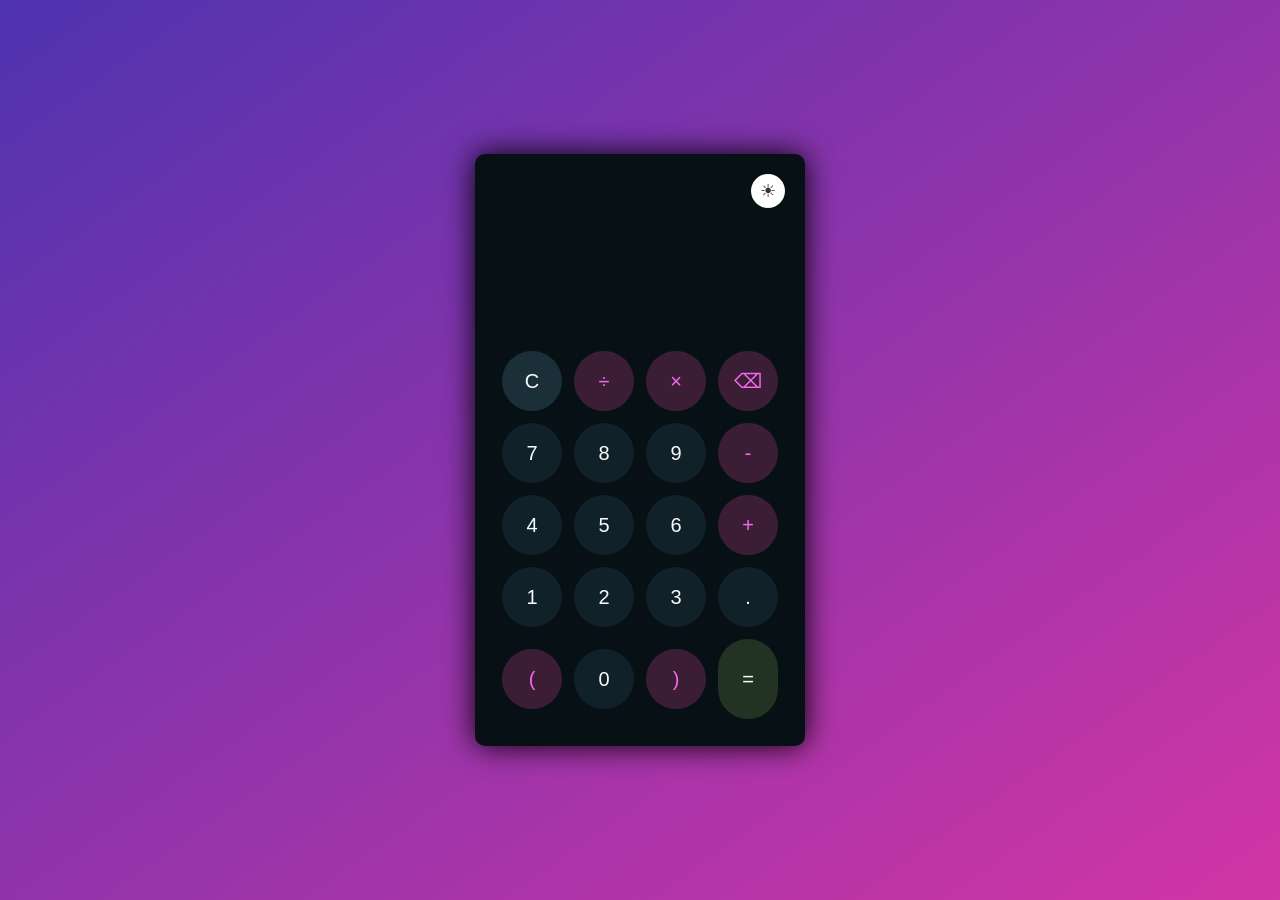
<file: index.html>
<!doctype html>
<html lang="en">
  <head>
    <meta charset="UTF-8" />
    <meta name="viewport" content="width=device-width, initial-scale=1.0" />
    <title>Simple Calculator</title>
    <link rel="stylesheet" href="calculator.css" />
  </head>

  <body>
    <main class="container">
      <div class="calculator dark">
        <!-- Theme toggle -->
        <div
          class="theme-toggler active"
          role="button"
          tabindex="0"
          aria-label="Toggle light and dark theme"
        >
          <i class="toggler-icon"></i>
        </div>

        <!-- Display -->
        <div class="display-screen">
          <div id="display" aria-live="polite"></div>
        </div>

        <!-- Keypad -->
        <div class="button">
          <table>
            <tr>
              <td>
                <button
                  type="button"
                  class="btn-operator"
                  id="clear"
                  aria-label="Clear"
                >
                  C
                </button>
              </td>
              <td>
                <button
                  type="button"
                  class="btn-operator"
                  id="/"
                  aria-label="Divide"
                >
                  &divide;
                </button>
              </td>
              <td>
                <button
                  type="button"
                  class="btn-operator"
                  id="*"
                  aria-label="Multiply"
                >
                  &times;
                </button>
              </td>
              <td>
                <button
                  type="button"
                  class="btn-operator"
                  id="backspace"
                  aria-label="Backspace"
                >
                  &#9003;
                </button>
              </td>
            </tr>

            <tr>
              <td>
                <button type="button" class="btn-number" id="7">7</button>
              </td>
              <td>
                <button type="button" class="btn-number" id="8">8</button>
              </td>
              <td>
                <button type="button" class="btn-number" id="9">9</button>
              </td>
              <td>
                <button
                  type="button"
                  class="btn-operator"
                  id="-"
                  aria-label="Subtract"
                >
                  -
                </button>
              </td>
            </tr>

            <tr>
              <td>
                <button type="button" class="btn-number" id="4">4</button>
              </td>
              <td>
                <button type="button" class="btn-number" id="5">5</button>
              </td>
              <td>
                <button type="button" class="btn-number" id="6">6</button>
              </td>
              <td>
                <button
                  type="button"
                  class="btn-operator"
                  id="+"
                  aria-label="Add"
                >
                  +
                </button>
              </td>
            </tr>

            <tr>
              <td>
                <button type="button" class="btn-number" id="1">1</button>
              </td>
              <td>
                <button type="button" class="btn-number" id="2">2</button>
              </td>
              <td>
                <button type="button" class="btn-number" id="3">3</button>
              </td>
              <td>
                <button
                  type="button"
                  class="btn-number"
                  id="."
                  aria-label="Decimal point"
                >
                  .
                </button>
              </td>
            </tr>

            <tr>
              <td>
                <button
                  type="button"
                  class="btn-operator"
                  id="("
                  aria-label="Open bracket"
                >
                  (
                </button>
              </td>
              <td>
                <button type="button" class="btn-number" id="0">0</button>
              </td>
              <td>
                <button
                  type="button"
                  class="btn-operator"
                  id=")"
                  aria-label="Close bracket"
                >
                  )
                </button>
              </td>
              <td>
                <button
                  type="button"
                  class="btn-equal"
                  id="equal"
                  aria-label="Equals"
                >
                  =
                </button>
              </td>
            </tr>
          </table>
        </div>
      </div>
    </main>

    <script src="calculator.js"></script>
  </body>
</html>
</file>
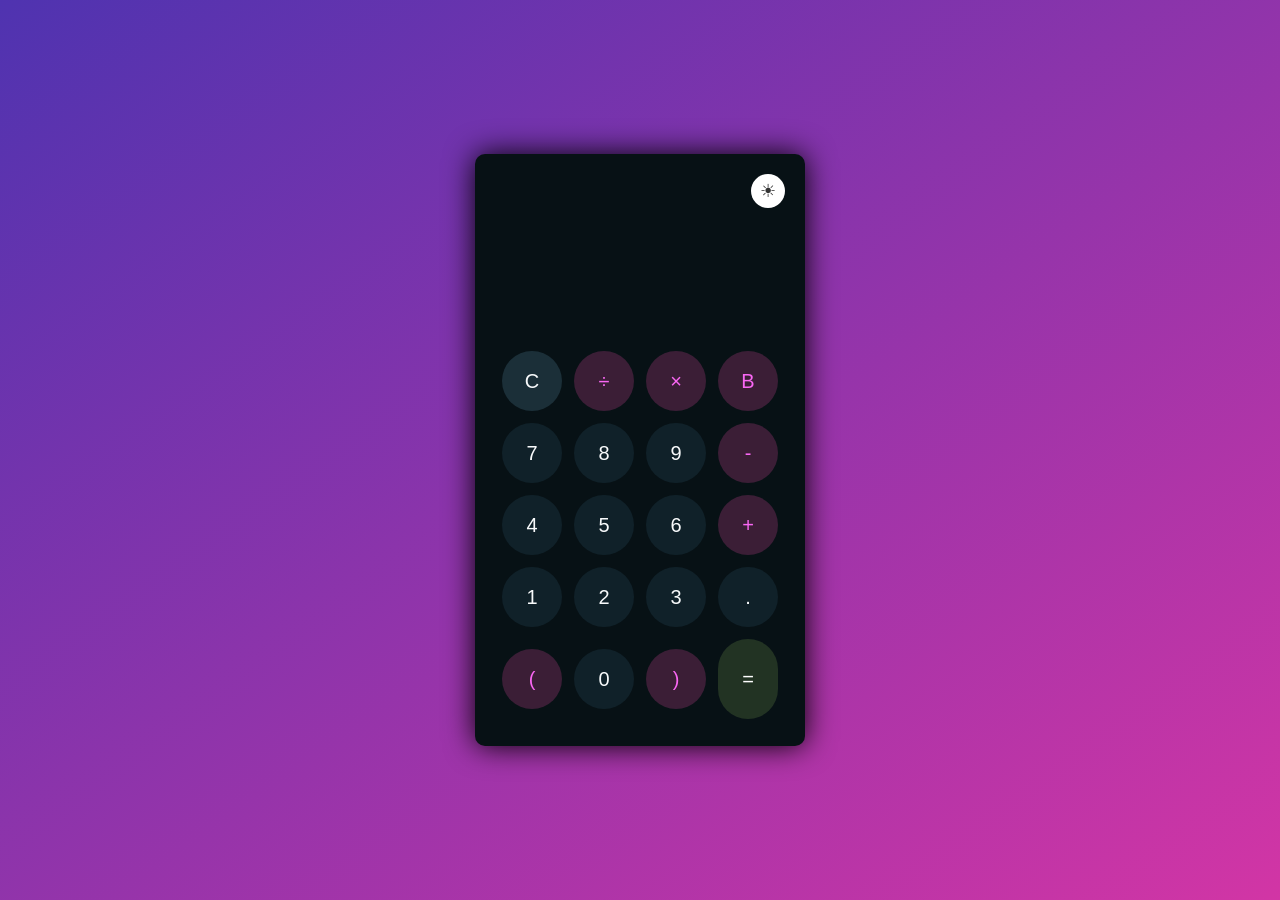
<file: calculator.html>
<!doctype html>
<html lang="en">
  <head>
    <meta charset="UTF-8" />
    <meta name="viewport" content="width=device-width, initial-scale=1.0" />
    <title>My Calculator</title>
    <link rel="stylesheet" href="calculator.css" />
  </head>
  <body>
    <div class="container">
      <div class="calculator dark">
        <div class="theme-toggler active">
          <i class="toggler-icon"></i>
        </div>
        <div class="display-screen">
          <div id="display"></div>
        </div>
        <div class="button">
          <table>
            <tr>
              <td><button class="btn-operator" id="clear">C</button></td>
              <td><button class="btn-operator" id="/">&divide;</button></td>
              <td><button class="btn-operator" id="*">&times;</button></td>
              <td><button class="btn-operator" id="backspace">B</button></td>
            </tr>

            <tr>
              <td><button class="btn-number" id="7">7</button></td>
              <td><button class="btn-number" id="8">8</button></td>
              <td><button class="btn-number" id="9">9</button></td>
              <td><button class="btn-operator" id="-">-</button></td>
            </tr>

            <tr>
              <td><button class="btn-number" id="4">4</button></td>
              <td><button class="btn-number" id="5">5</button></td>
              <td><button class="btn-number" id="6">6</button></td>
              <td><button class="btn-operator" id="+">+</button></td>
            </tr>

            <tr>
              <td><button class="btn-number" id="1">1</button></td>
              <td><button class="btn-number" id="2">2</button></td>
              <td><button class="btn-number" id="3">3</button></td>
              <td><button class="btn-number" id=".">.</button></td>
            </tr>

            <tr>
              <td><button class="btn-operator" id="(">(</button></td>
              <td><button class="btn-number" id="0">0</button></td>
              <td><button class="btn-operator" id=")">)</button></td>
              <td><button class="btn-equal" id="equal">=</button></td>
            </tr>
          </table>
        </div>
      </div>
    </div>
    <script src="calculator.js"></script>
  </body>
</html>
</file>
<file: calculator.css>
*/* ==========================================================================
   Reset & base
   ========================================================================== */
* {
  padding: 0;
  margin: 0;
  box-sizing: border-box;
}

body {
  min-height: 100vh;
  font-family: sans-serif;
  background-image: linear-gradient(
    to bottom right,
    rgb(79, 51, 176),
    rgb(210, 53, 165)
  );
}

.container {
  min-height: 100vh;
  width: 100%;
  padding: 20px;
  display: grid;
  place-items: center;
}

/* Visible keyboard focus (the old reset removed it completely) */
button:focus-visible,
.theme-toggler:focus-visible {
  outline: 3px solid #7c5cff;
  outline-offset: 2px;
}

/* ==========================================================================
   Theme colors (change colors here, nowhere else)
   ========================================================================== */

/* Light theme (default) */
.calculator {
  --calc-bg: #ffffff;
  --display-text: #0a1e23;
  --clear-bg: #c3eaff;
  --clear-text: #fc4552;
  --number-bg: #c3eaff;
  --number-text: #000000;
  --operator-bg: #ffd0f3;
  --operator-text: #f967f3;
  --equal-bg: #adf9e7;
  --equal-text: #000000;
}

/* Dark theme */
.calculator.dark {
  --calc-bg: #071115;
  --display-text: #f8fafd;
  --clear-bg: #1b2f38;
  --clear-text: #f8fafb;
  --number-bg: #102129;
  --number-text: #f8fafb;
  --operator-bg: #3b1e36;
  --operator-text: #f967f3;
  --equal-bg: #223323;
  --equal-text: #ffffff;
}

/* ==========================================================================
   Calculator body
   ========================================================================== */
.calculator {
  position: relative;
  padding: 20px;
  border-radius: 10px;
  box-shadow: 0 0 30px #000;
  background-color: var(--calc-bg);
  transition: background-color 0.5s ease;
}

/* ==========================================================================
   Theme toggler
   ========================================================================== */
.theme-toggler {
  position: absolute;
  top: 20px;
  right: 20px;
  z-index: 1;
  width: 34px;
  height: 34px;
  display: grid;
  place-items: center;
  border-radius: 50%;
  background-color: #333;
  color: #fff;
  cursor: pointer;
  transition:
    background-color 0.5s ease,
    color 0.5s ease;
}

/* "active" = dark theme is on */
.theme-toggler.active {
  background-color: #fff;
  color: #333;
}

/* Icon: moon in light theme, sun in dark theme */
.toggler-icon {
  font-style: normal;
  font-size: 18px;
  line-height: 1;
}

.toggler-icon::before {
  content: "\263E"; /* moon */
}

.theme-toggler.active .toggler-icon::before {
  content: "\2600"; /* sun */
}

/* ==========================================================================
   Display
   ========================================================================== */
#display {
  height: 150px;
  max-width: 270px;
  margin: 0 10px 20px;
  display: grid;
  align-content: end; /* keeps text at the bottom */
  text-align: right;
  white-space: nowrap;
  font-size: 30px;
  overflow-x: auto;
  scrollbar-width: thin;
  color: var(--display-text);
  transition: color 0.5s ease;
}

#display::-webkit-scrollbar {
  height: 3px;
}

/* ==========================================================================
   Buttons
   ========================================================================== */
button {
  height: 60px;
  width: 60px;
  margin: 5px;
  border: 0;
  border-radius: 30px;
  font-size: 20px;
  cursor: pointer;
  transition:
    transform 0.2s ease,
    background-color 0.5s ease,
    color 0.5s ease;
}

button:hover {
  transform: scale(1.1);
}

button:active {
  transform: scale(0.95);
}

.btn-number {
  background-color: var(--number-bg);
  color: var(--number-text);
}

.btn-operator {
  background-color: var(--operator-bg);
  color: var(--operator-text);
}

.btn-equal {
  height: 80px;
  background-color: var(--equal-bg);
  color: var(--equal-text);
}

/* "C" also has the btn-operator class, so this must come after it */
#clear {
  background-color: var(--clear-bg);
  color: var(--clear-text);
}

/* ==========================================================================
   Small screens (keep this block LAST)
   ========================================================================== */
@media (max-width: 400px) {
  .calculator {
    padding: 15px;
  }

  #display {
    max-width: 220px;
    font-size: 26px;
  }

  button {
    height: 52px;
    width: 52px;
    margin: 4px;
    border-radius: 26px;
    font-size: 18px;
  }

  .btn-equal {
    height: 70px;
  }
}
</file>
